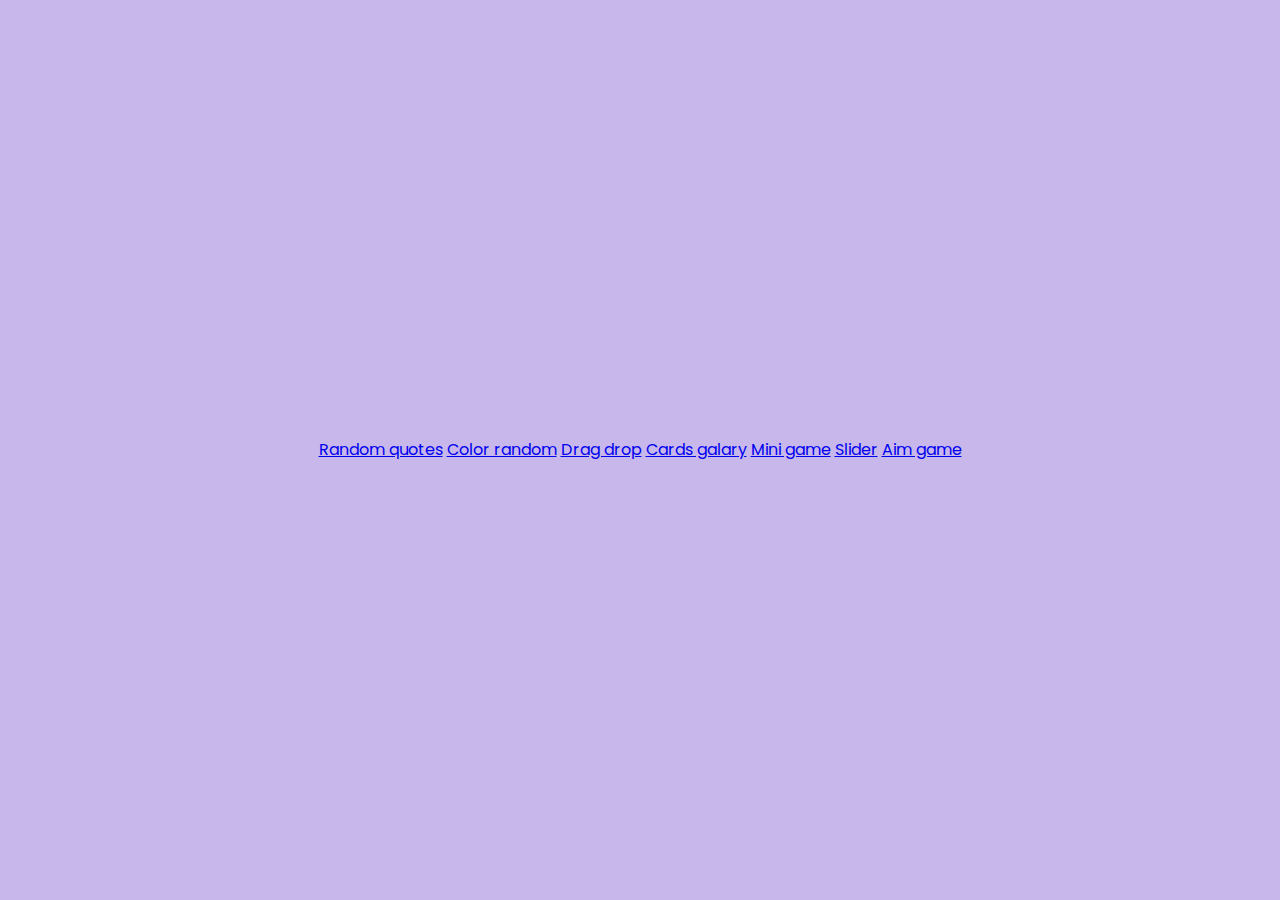
<file: index.html>
<!DOCTYPE html>
<html lang="en">

<head>
  <meta charset="UTF-8">
  <meta http-equiv="X-UA-Compatible" content="IE=edge">
  <meta name="viewport" content="width=device-width, initial-scale=1.0">
  <title>Mini - Projects</title>
  <link rel="shortcut icon" href="./img/favicon.svg" type="image/x-icon">
  <link rel="stylesheet" href="./css/main.css" />
</head>

<body class="flex flex-center">
  <div class="container flex flex-center">

    <div class="card">
      <a href="./random-quotes/index.html" target="_blank"><span>Random quotes</span></a>
      <a href="./color-random/index.html" target="_blank"><span>Color random</span></a>
      <a href="./Drag-Drop/index.html" target="_blank"><span>Drag drop</span></a>
      <a href="./cards-galary/index.html" target="_blank"><span>Cards galary</span></a>
      <a href="./mini-game/index.html" target="_blank"><span>Mini game</span></a>
      <a href="./slider/index.html" target="_blank"><span>Slider</span></a>
      <a href="./aim-game/index.html" target="_blank"><span>Aim game</span></a>
    </div>
  </div>
</body>

</html>
</file>
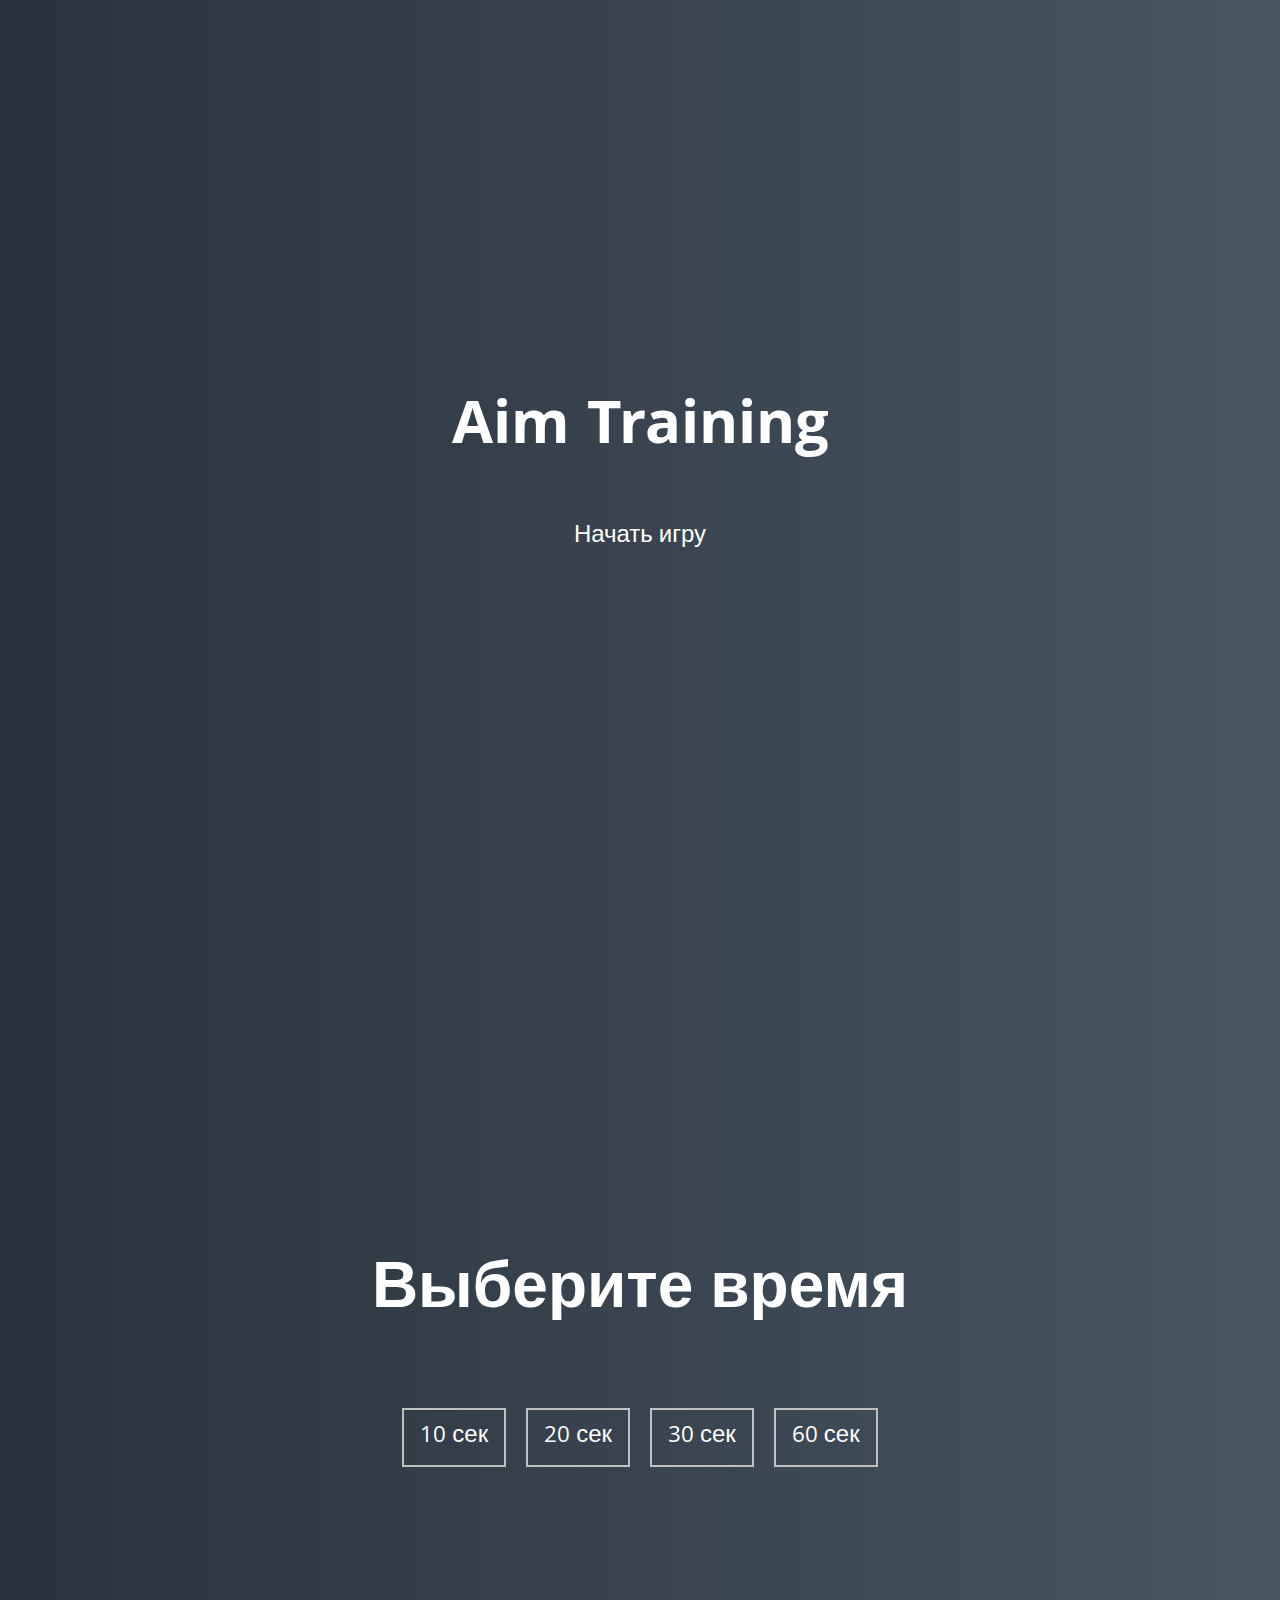
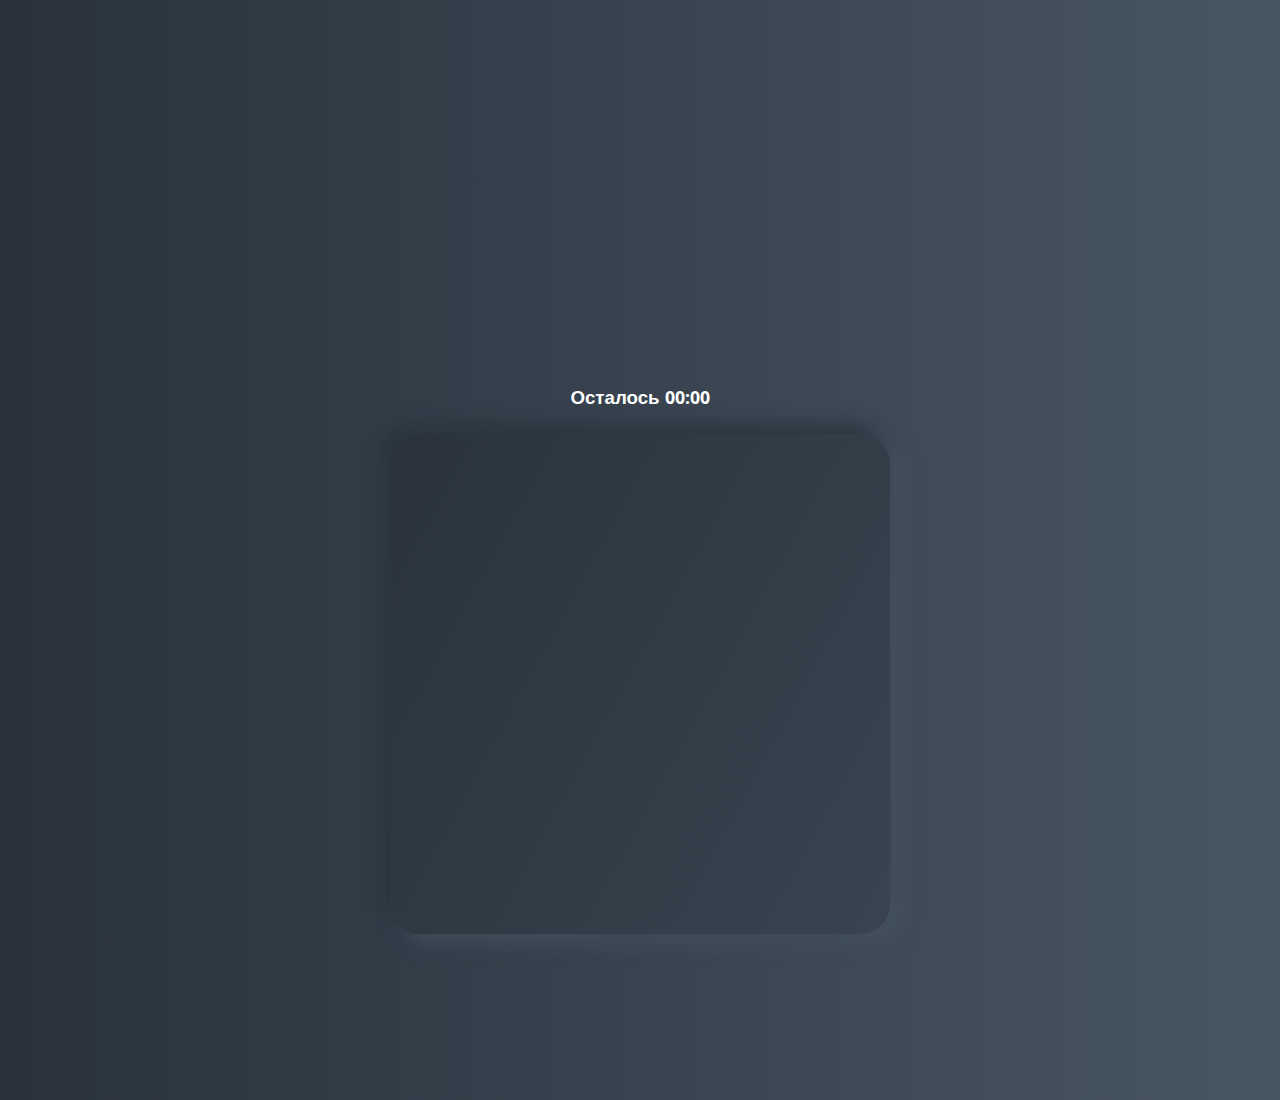
<file: aim-game/index.html>
<!DOCTYPE html>
<html lang="en">

<head>
  <meta charset="UTF-8">
  <meta http-equiv="X-UA-Compatible" content="IE=edge">
  <meta name="viewport" content="width=device-width, initial-scale=1.0">
  <link rel="stylesheet" href="./css/main.css">
  <title>Aim-game</title>
</head>

<body>
  <div class="screen">
    <h1>Aim Training</h1>
    <a href="#" class="start" id="start">Начать игру</a>
  </div>

  <div class="screen">
    <h1>Выберите время</h1>
    <ul class="time-list" id="time-list">
      <li>
        <button class="time-btn" data-time="10">
          10 сек
        </button>
      </li>
      <li>
        <button class="time-btn" data-time="20">
          20 сек
        </button>
      </li>
      <li>
        <button class="time-btn" data-time="30">
          30 сек
        </button>
      </li>
      <li>
        <button class="time-btn" data-time="60">
          60 сек
        </button>
      </li>
    </ul>
  </div>

  <div class="screen">
    <h3>Осталось <span id="time">00:00</span></h3>
    <div class="board" id="board"></div>
  </div>
  <script src="./app.js"></script>
</body>

</html>
</file>
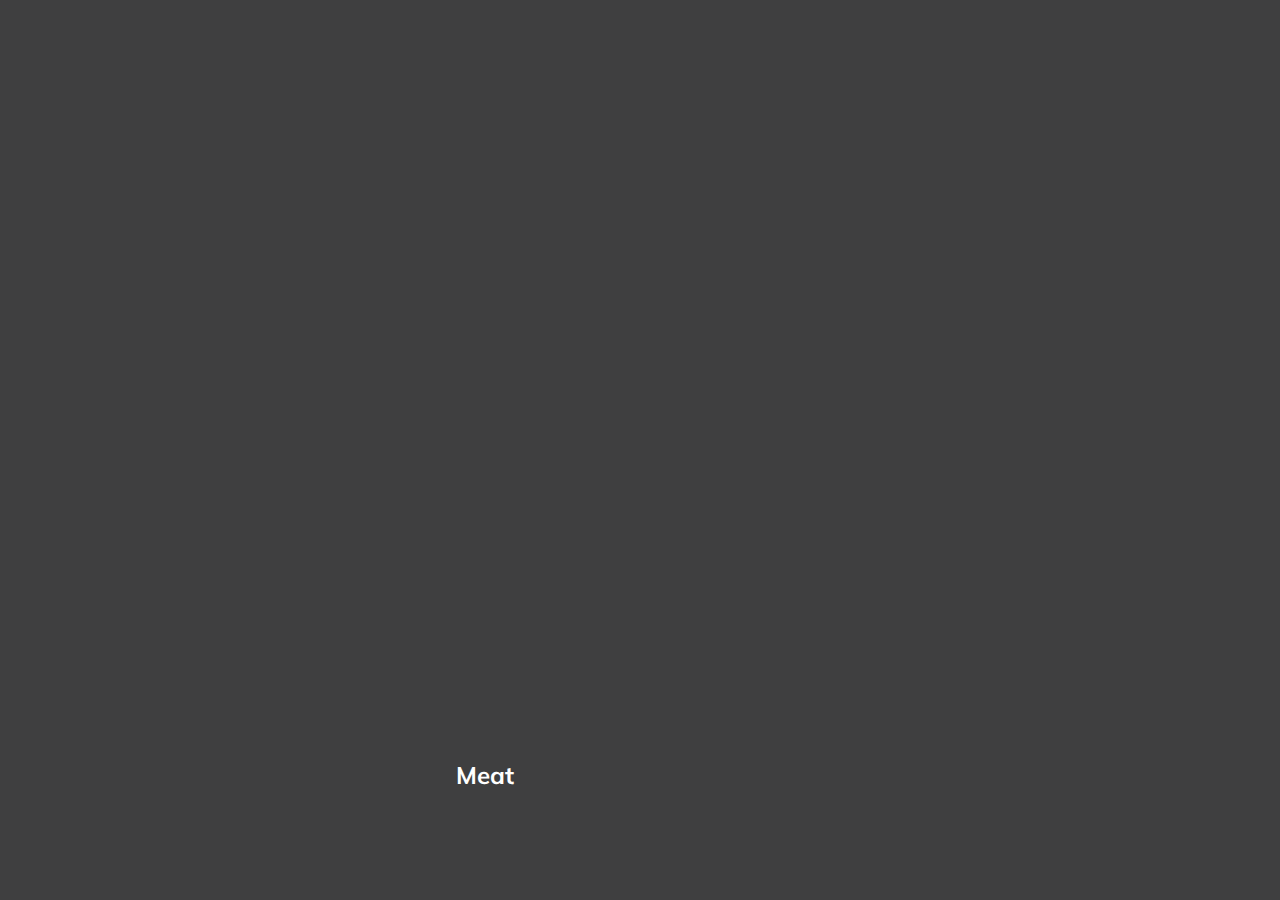
<file: cards-galary/index.html>
<!DOCTYPE html>
<html lang="en">

<head>
  <meta charset="UTF-8">
  <meta http-equiv="X-UA-Compatible" content="IE=edge">
  <meta name="viewport" content="width=device-width, initial-scale=1.0">
  <link rel="stylesheet" href="./css/main.css">
  <title>Cards-galary</title>
</head>

<body>
  <div class="container">
    <div class="slide"
      style="background-image: url('https://images.unsplash.com/photo-1430163393927-3dab9af7ea38?ixlib=rb-4.0.3&ixid=MnwxMjA3fDB8MHxwaG90by1wYWdlfHx8fGVufDB8fHx8&auto=format&fit=crop&w=870&q=80');">
      <h3>Pea</h3>
    </div>

    <div class="slide"
      style="background-image: url('https://images.unsplash.com/photo-1464454709131-ffd692591ee5?ixlib=rb-4.0.3&ixid=MnwxMjA3fDB8MHxzZWFyY2h8N3x8Y2F0ZWdvcmllcyUyMG9mJTIwZm9vZHxlbnwwfHwwfHw%3D&auto=format&fit=crop&w=500&q=60');">
      <h3>Berries</h3>
    </div>

    <div class="slide"
      style="background-image: url('https://images.unsplash.com/photo-1511688878353-3a2f5be94cd7?ixlib=rb-4.0.3&ixid=MnwxMjA3fDB8MHxzZWFyY2h8MTR8fGNhdGVnb3JpZXMlMjBvZiUyMGZvb2R8ZW58MHx8MHx8&auto=format&fit=crop&w=500&q=60');">
      <h3>Сitrus</h3>
    </div>

    <div class="slide"
      style="background-image: url('https://images.unsplash.com/photo-1448043552756-e747b7a2b2b8?ixlib=rb-4.0.3&ixid=MnwxMjA3fDB8MHxwaG90by1wYWdlfHx8fGVufDB8fHx8&auto=format&fit=crop&w=1052&q=80');">
      <h3>Seafood</h3>
    </div>

    <div class="slide"
      style="background-image: url('https://images.unsplash.com/photo-1607623814075-e51df1bdc82f?ixlib=rb-4.0.3&ixid=MnwxMjA3fDB8MHxwaG90by1wYWdlfHx8fGVufDB8fHx8&auto=format&fit=crop&w=1170&q=80');">
      <h3>Meat</h3>
    </div>

  </div>
  <script src="./app.js"></script>
</body>

</html>
</file>
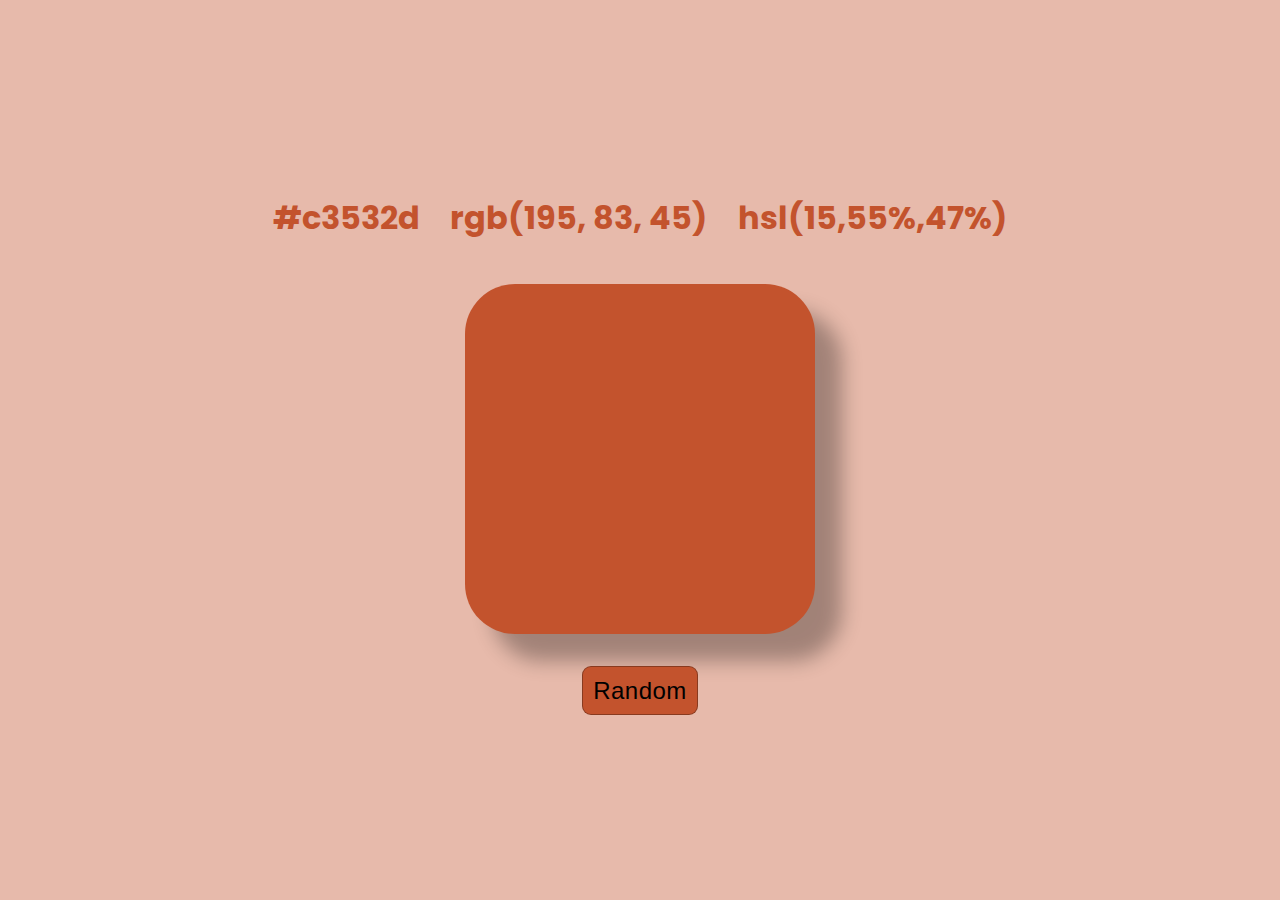
<file: color-random/index.html>
<!DOCTYPE html>
<html lang="en">
  <head>
    <meta charset="UTF-8" />
    <meta http-equiv="X-UA-Compatible" content="IE=edge" />
    <meta name="viewport" content="width=device-width, initial-scale=1.0" />
    <title>Color random</title>
    <link rel="stylesheet" href="./css/main.css" />
  </head>
  <body class="flex flex-center">
    <div class="main flex flex-center">
      <div class="main--text_color flex">
        <h3 class="main--hex">#hex</h3>
        <h3 class="main--rgb">rgb()</h3>
        <h3 class="main--hsl">hsl()</h3>
      </div>
      <div class="main--card" style="background: #fff"></div>
      <button type="button" class="main--button" style="background: #fff">Random</button>
    </div>
    <script src="./js/main.js"></script>
  </body>
</html>
</file>
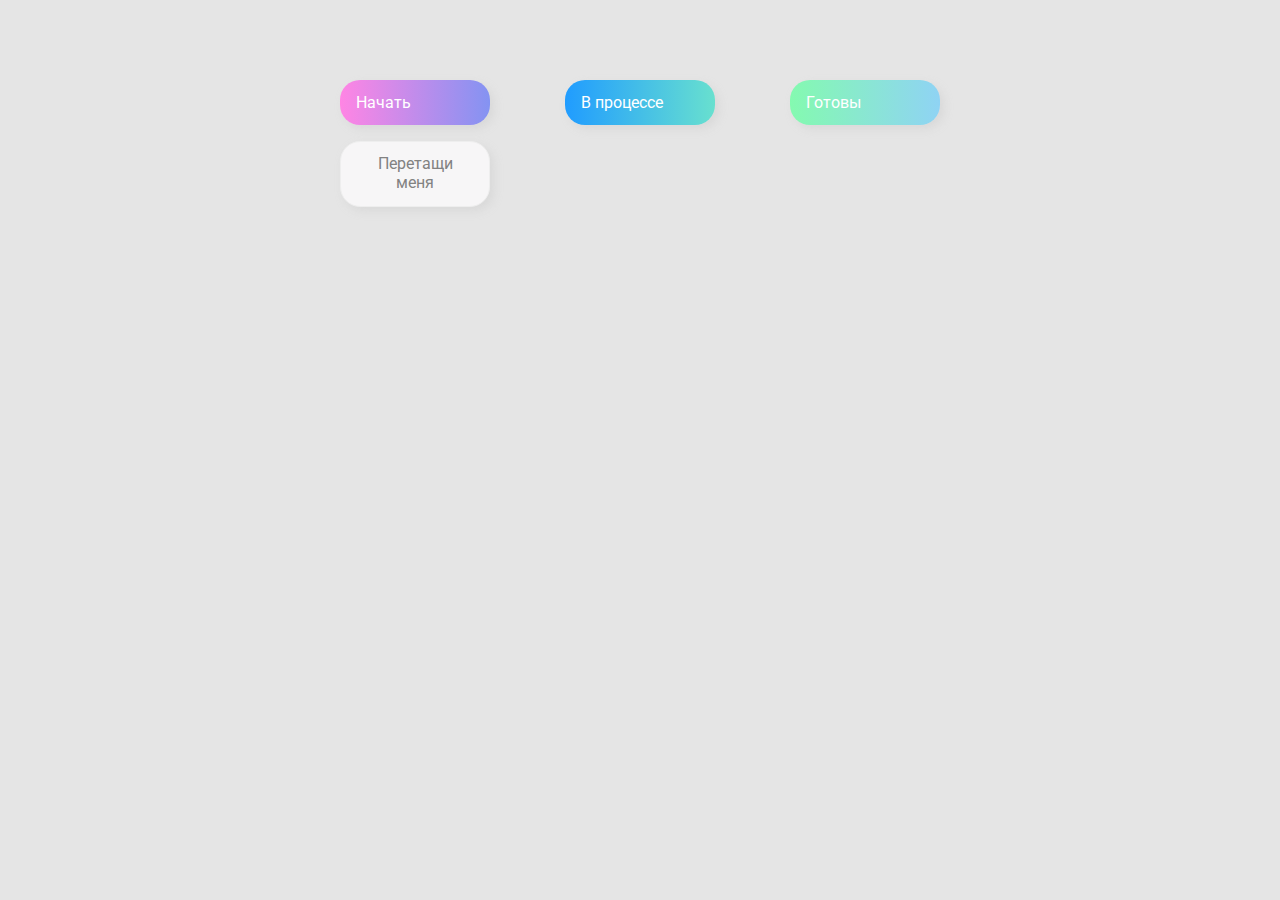
<file: Drag-Drop/index.html>
<!DOCTYPE html>
<html lang="en">

<head>
  <meta charset="UTF-8">
  <meta http-equiv="X-UA-Compatible" content="IE=edge">
  <meta name="viewport" content="width=device-width, initial-scale=1.0">
  <link rel="stylesheet" href="./css/main.css">
  <title>Drag-Drop</title>
</head>

<body>
  <div>
    <div class="row">
      <div class="col-header start">Начать</div>
      <div class="col-header progress">В процессе</div>
      <div class="col-header done">Готовы</div>
    </div>

    <div class="row">
      <div class="placeholder">
        <div class="item" draggable="true">Перетащи меня</div>
      </div>
      <div class="placeholder"></div>
      <div class="placeholder"></div>
    </div>
  </div>
  <script src="./app.js"></script>
</body>

</html>
</file>
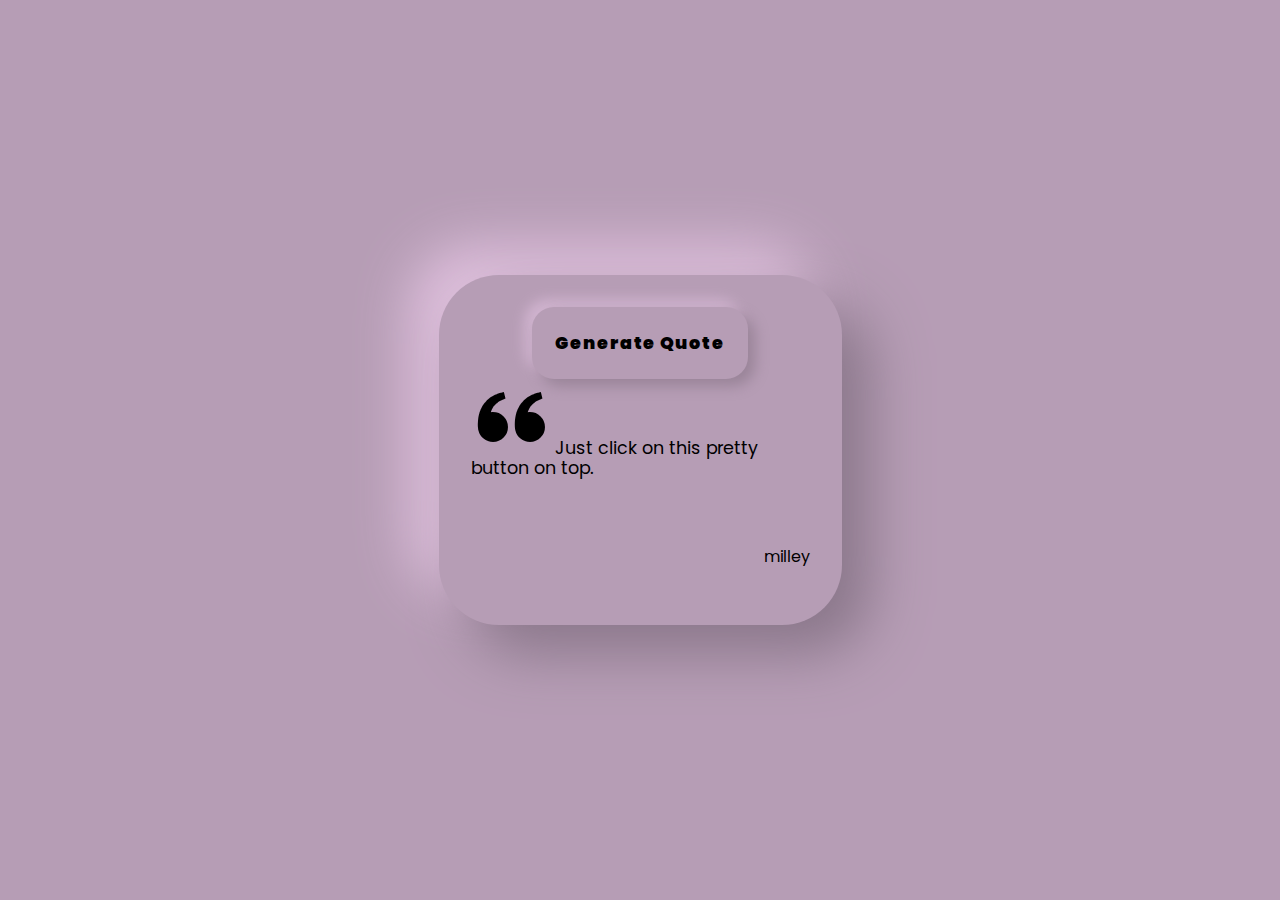
<file: random-quotes/index.html>
<!DOCTYPE html>
<html lang="en">
  <head>
    <meta charset="UTF-8" />
    <meta http-equiv="X-UA-Compatible" content="IE=edge" />
    <meta name="viewport" content="width=device-width, initial-scale=1.0" />
    <title>Random Quotes</title>
    <link href="https://unpkg.com/boxicons@2.1.4/css/boxicons.min.css" rel="stylesheet" />
    <link rel="stylesheet" href="./css/main.css" />
  </head>
  <body class="flex flex-center">
    <div class="main flex flex-center">
      <div class="main--card">
        <button type="button" class="main--button">generate quote</button>
        <div class="main--quote">
          <i class="bx bxs-quote-alt-left"></i>
          <span class="main--quote-text">Just click on this pretty button on top.</span>
        </div>
        <p class="main--author">milley</p>
      </div>
    </div>
    <script src="./js/quotes.js"></script>
    <script src="./js/main.js"></script>
  </body>
</html>
</file>
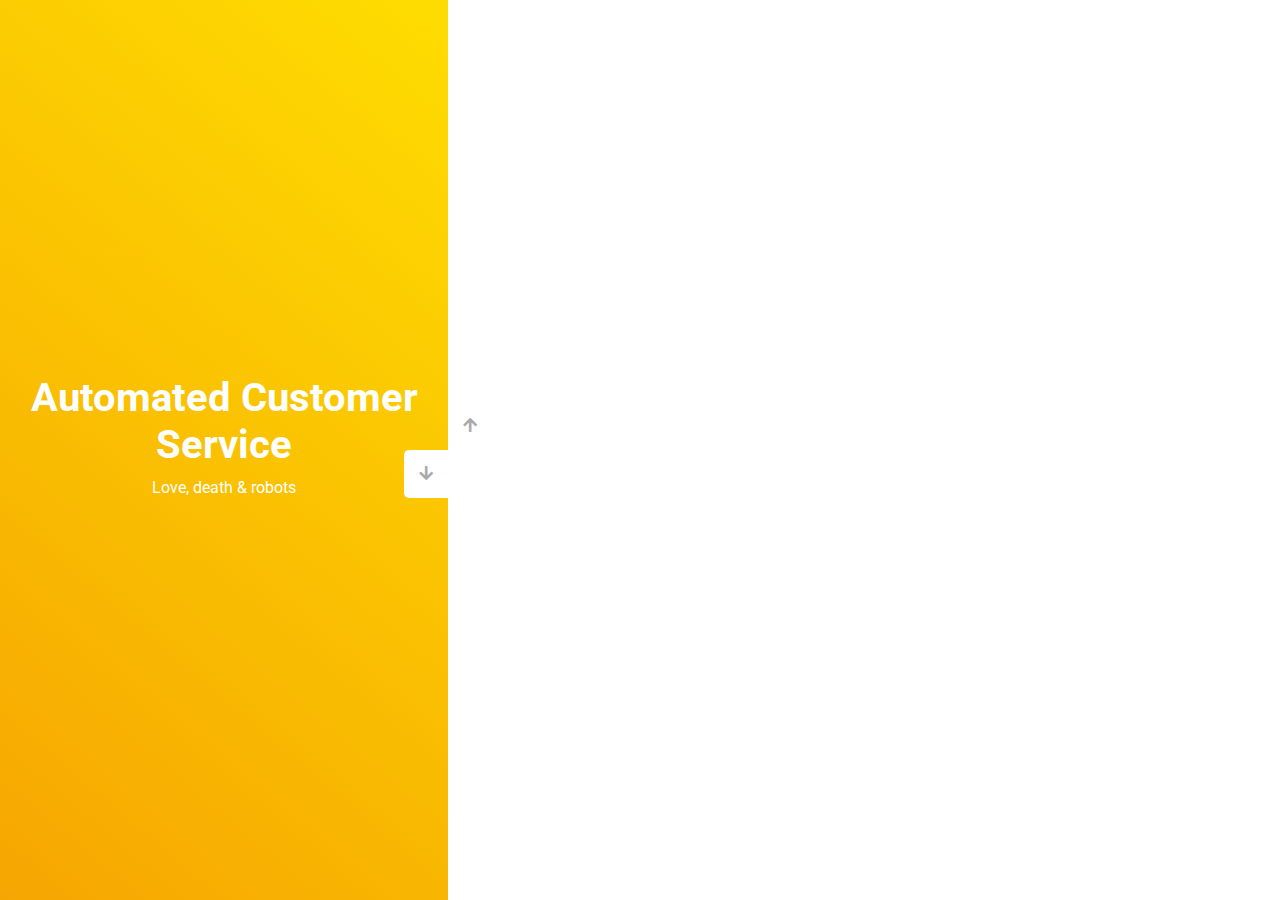
<file: slider/index.html>
<!DOCTYPE html>
<html lang="en">

<head>
  <meta charset="UTF-8">
  <meta http-equiv="X-UA-Compatible" content="IE=edge">
  <meta name="viewport" content="width=device-width, initial-scale=1.0">
  <link rel="stylesheet" href="https://cdnjs.cloudflare.com/ajax/libs/font-awesome/5.15.1/css/all.min.css" />
  <link rel="stylesheet" href="./css/main.css">
  <title>Slider</title>
</head>

<body>
  <div class="container">
    <div class="sidebar">
      <div style="
          background: linear-gradient(229.99deg, #035687 -26%, #017e8b 145%);
        ">
        <h1>Snow in the desert</h1>
        <p>Love, death & robots</p>
      </div>
      <div style="
          background: linear-gradient(215.32deg, #086600 -1%, #4a9e06 124%);
        ">
        <h1>Life Hutch</h1>
        <p>Love, death & robots</p>
      </div>
      <div style="
          background: linear-gradient(221.87deg, #fdd0d8 1%, #fe5579 128%);
        ">
        <h1>Zima Blue</h1>
        <p>Love, death & robots</p>
      </div>
      <div style="
          background: linear-gradient(220.16deg, #ffe101 -8%, #f39102 138%);
        ">
        <h1>Automated Customer Service</h1>
        <p>Love, death & robots</p>
      </div>
    </div>
    <div class="main-slide">
      <div style="
          background-image: url('https://images.unsplash.com/photo-1654441689929-51fd1aa6fa66?ixlib=rb-4.0.3&ixid=MnwxMjA3fDB8MHxwaG90by1wYWdlfHx8fGVufDB8fHx8&auto=format&fit=crop&w=687&q=80');
        "></div>
      <div style="
          background-image: url('https://images.unsplash.com/photo-1564564699685-b1c926c82d16?ixlib=rb-4.0.3&ixid=MnwxMjA3fDB8MHxwaG90by1wYWdlfHx8fGVufDB8fHx8&auto=format&fit=crop&w=687&q=80');
        "></div>
      <div style="
          background-image: url('https://images.unsplash.com/photo-1517717301671-28b34a27237d?ixlib=rb-4.0.3&ixid=MnwxMjA3fDB8MHxwaG90by1wYWdlfHx8fGVufDB8fHx8&auto=format&fit=crop&w=687&q=80');
        "></div>
      <div style="
          background-image: url('https://images.unsplash.com/photo-1626000542217-276a2e1b4036?ixlib=rb-4.0.3&ixid=MnwxMjA3fDB8MHxwaG90by1wYWdlfHx8fGVufDB8fHx8&auto=format&fit=crop&w=766&q=80');
        "></div>
    </div>
    <div class="controls">
      <button class="down-button">
        <i class="fas fa-arrow-down"></i>
      </button>
      <button class="up-button">
        <i class="fas fa-arrow-up"></i>
      </button>
    </div>
  </div>
  <script src="./app.js"></script>
</body>

</html>
</file>
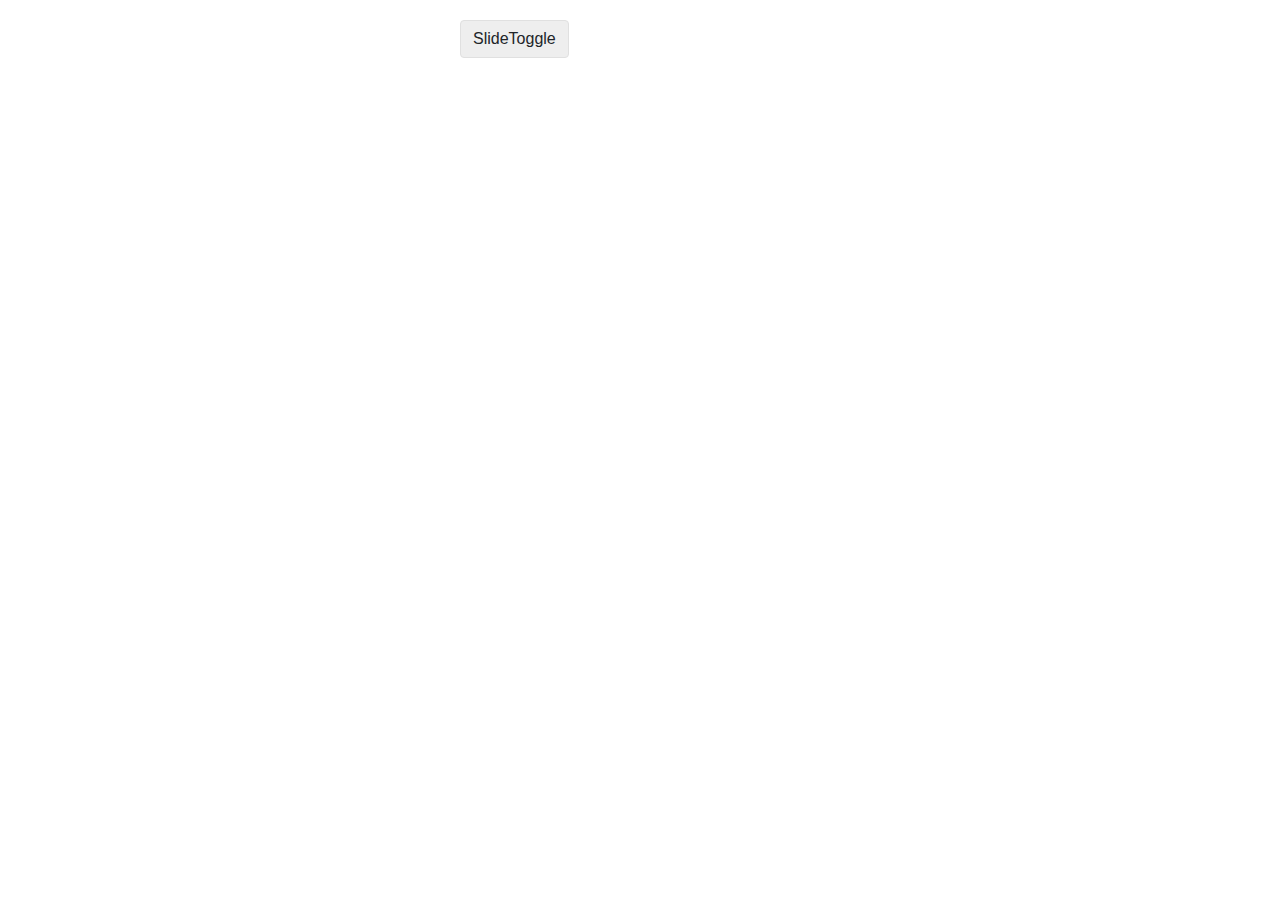
<file: itchief/collapse/index.html>
<!doctype html>
<html lang="ru">

<head>
  <meta charset="utf-8">
  <meta name="viewport" content="width=device-width, initial-scale=1">
  <title>Collapse</title>
  <link rel="stylesheet" href="css/collapse.css">
  <style>
    *,
    *::before,
    *::after {
      box-sizing: border-box;
    }

    body {
      margin: 0;
      font-family: -apple-system, BlinkMacSystemFont, "Segoe UI", Roboto, "Helvetica Neue", Arial, "Noto Sans", sans-serif, "Apple Color Emoji", "Segoe UI Emoji", "Segoe UI Symbol", "Noto Color Emoji";
      font-size: 1rem;
      font-weight: 400;
      line-height: 1.5;
      color: #212529;
      text-align: left;
      background-color: #fff;
    }

    .container {
      max-width: 400px;
      margin-left: auto;
      margin-right: auto;
      padding: 20px;
    }

    button {
      display: inline-block;
      font-weight: 400;
      font-size: inherit;
      line-height: 1.5;
      color: #212529;
      text-align: center;
      text-decoration: none;
      vertical-align: middle;
      cursor: pointer;
      -webkit-user-select: none;
      -moz-user-select: none;
      user-select: none;
      background-color: #eee;
      border: 1px solid #e0e0e0;
      padding: 0.375rem 0.75rem;
      font-size: 1rem;
      border-radius: 0.25rem;
      transition: color .15s ease-in-out, background-color .15s ease-in-out, border-color .15s ease-in-out, box-shadow .15s ease-in-out;
    }

    button:hover {
      background-color: #e0e0e0;
      border-color: #bdbdbd;
    }

    button {
      margin-bottom: 1rem;
    }

    .collapse__body {
      word-wrap: break-word;
      background-color: #fff;
      background-clip: border-box;
      border: 5px solid rgba(139, 195, 74, .5);
      border-radius: 0.25rem;
      padding: 1rem;
    }
  </style>

</head>

<body>

  <div class="container">
    <button id="toggle" type="button">SlideToggle</button>

    <div class="collapse">
      <div class="collapse__body">
        <p>Lorem ipsum dolor sit amet consectetur, adipisicing elit. Aspernatur obcaecati animi corrupti, numquam
          explicabo maxime recusandae cupiditate amet velit sequi soluta nostrum vel consequuntur consectetur
          repellendus quia doloremque itaque eum!</p>
      </div>
    </div>
  </div>



  <script src="js/collapse.js"></script>
  <script>

    const collapse = new ItcCollapse(document.querySelector('.collapse'), 2000);

    document.querySelector('#toggle').onclick = () => {
      collapse.toggle();
    }
  </script>

</body>

</html>
</file>
<file: css/main.css>
@import url("https://fonts.googleapis.com/css2?family=Poppins&display=swap");
html {
  line-height: 1.15;
  -ms-text-size-adjust: 100%;
  -webkit-text-size-adjust: 100%;
}

body {
  margin: 0;
}

article,
aside,
footer,
header,
nav,
section {
  display: block;
}

h1 {
  font-size: 2em;
  margin: 0.67em 0;
}

figcaption,
figure,
main {
  display: block;
}

figure {
  margin: 1em 40px;
}

hr {
  box-sizing: content-box;
  height: 0;
  overflow: visible;
}

pre {
  font-family: monospace, monospace;
  font-size: 1em;
}

a {
  background-color: transparent;
  -webkit-text-decoration-skip: objects;
}

abbr[title] {
  border-bottom: none;
  text-decoration: underline;
  -webkit-text-decoration: underline dotted;
          text-decoration: underline dotted;
}

b,
strong {
  font-weight: inherit;
}

b,
strong {
  font-weight: bolder;
}

code,
kbd,
samp {
  font-family: monospace, monospace;
  font-size: 1em;
}

dfn {
  font-style: italic;
}

mark {
  background-color: #ff0;
  color: #000;
}

small {
  font-size: 80%;
}

sub,
sup {
  font-size: 75%;
  line-height: 0;
  position: relative;
  vertical-align: baseline;
}

sub {
  bottom: -0.25em;
}

sup {
  top: -0.5em;
}

audio,
video {
  display: inline-block;
}

audio:not([controls]) {
  display: none;
  height: 0;
}

img {
  border-style: none;
}

svg:not(:root) {
  overflow: hidden;
}

button,
input,
optgroup,
select,
textarea {
  font-family: sans-serif;
  font-size: 100%;
  line-height: 1.15;
  margin: 0;
}

button,
input {
  overflow: visible;
}

button,
select {
  text-transform: none;
}

button,
html [type=button],
[type=reset],
[type=submit] {
  -webkit-appearance: button;
}

button::-moz-focus-inner,
[type=button]::-moz-focus-inner,
[type=reset]::-moz-focus-inner,
[type=submit]::-moz-focus-inner {
  border-style: none;
  padding: 0;
}

button:-moz-focusring,
[type=button]:-moz-focusring,
[type=reset]:-moz-focusring,
[type=submit]:-moz-focusring {
  outline: 1px dotted ButtonText;
}

fieldset {
  padding: 0.35em 0.75em 0.625em;
}

legend {
  box-sizing: border-box;
  color: inherit;
  display: table;
  max-width: 100%;
  padding: 0;
  white-space: normal;
}

progress {
  display: inline-block;
  vertical-align: baseline;
}

textarea {
  overflow: auto;
}

[type=checkbox],
[type=radio] {
  box-sizing: border-box;
  padding: 0;
}

[type=number]::-webkit-inner-spin-button,
[type=number]::-webkit-outer-spin-button {
  height: auto;
}

[type=search] {
  -webkit-appearance: textfield;
  outline-offset: -2px;
}

[type=search]::-webkit-search-cancel-button,
[type=search]::-webkit-search-decoration {
  -webkit-appearance: none;
}

::-webkit-file-upload-button {
  -webkit-appearance: button;
  font: inherit;
}

details,
menu {
  display: block;
}

summary {
  display: list-item;
}

canvas {
  display: inline-block;
}

template {
  display: none;
}

[hidden] {
  display: none;
}

*, *::after, *::before {
  margin: 0;
  padding: 0;
  box-sizing: border-box;
}

.flex {
  display: flex;
}

.flex-center {
  align-items: center;
  justify-content: center;
}

html {
  overflow-x: hidden;
  overflow-y: hidden;
}

body {
  font-family: "Poppins", roboto, sans-serif;
  height: 100vh;
  width: 100%;
  transition: all 0.15s linear;
  background: #111827;
  background: rgba(116, 75, 202, 0.4);
}

.container {
  width: min(100% - 75px, 1140px);
  margin-inline: auto;
  gap: 2rem;
}

h5 {
  margin: 1rem 0 1rem;
  font-size: 1.4em;
  font-weight: 700;
}

p {
  font-size: 12px;
}

.property-card {
  height: 18em;
  width: 14em;
  display: flex;
  flex-direction: column;
  position: relative;
  transition: all 0.4s cubic-bezier(0.645, 0.045, 0.355, 1);
  border-radius: 16px;
  overflow: hidden;
}
.property-card:hover .property-description {
  height: 0em;
  padding: 0px 1em;
}
.property-card:hover .property-image {
  height: 18em;
}

.property-image {
  height: 6em;
  width: 14em;
  padding: 1em 2em;
  position: Absolute;
  top: 0px;
  transition: all 0.4s cubic-bezier(0.645, 0.045, 0.355, 1);
  background-image: url("../132.JPG");
  background-position: center;
  background-size: cover;
  background-repeat: no-repeat;
}

.property-description {
  background-color: #FAFAFC;
  height: 12em;
  width: 14em;
  position: absolute;
  bottom: 0em;
  transition: all 0.4s cubic-bezier(0.645, 0.045, 0.355, 1);
  padding: 0.5em 1em;
  text-align: center;
}

.property-random_quotes {
  background-image: url("../img/random_quotes.jpg");
}

.property-color_random {
  background-image: url("https://i.ibb.co/GPKkjKM/image.jpg");
}/*# sourceMappingURL=main.css.map */
</file>
<file: aim-game/css/main.css>
@import url("https://fonts.googleapis.com/css?family=Khula&display=swap");
* {
  box-sizing: border-box;
}

body {
  color: #fff;
  font-family: "Khula", sans-serif;
  height: 100vh;
  overflow: hidden;
  margin: 0;
  text-align: center;
}

a {
  color: #fff;
  text-decoration: none;
}

a:hover {
  color: #16d9e3;
}

.start {
  font-size: 1.5rem;
}

h1 {
  line-height: 1.4;
  font-size: 4rem;
}

.screen {
  display: flex;
  flex-direction: column;
  align-items: center;
  justify-content: center;
  height: 100vh;
  width: 100vw;
  transition: margin 0.5s ease-out;
  background: linear-gradient(90deg, #29323c 0%, #485563 100%);
}
.screen.up {
  margin-top: -100vh;
}

.time-list {
  display: flex;
  flex-wrap: wrap;
  justify-content: center;
  list-style: none;
  padding: 0;
}
.time-list li {
  margin: 10px;
}

.time-btn {
  background-color: transparent;
  border: 2px solid #c0c0c0;
  color: #fff;
  cursor: pointer;
  font-family: inherit;
  padding: 0.5rem 1rem;
  font-size: 1.5rem;
}
.time-btn:hover {
  border: 2px solid #16d9e3;
  color: #16d9e3;
}

.hide {
  opacity: 0;
}

.primary {
  color: #16d9e3;
}

.board {
  display: flex;
  justify-content: center;
  align-items: center;
  position: relative;
  width: 500px;
  height: 500px;
  background: linear-gradient(118.38deg, #29323c -4.6%, #485563 200.44%);
  box-shadow: -8px -8px 20px #2a333d, 10px 7px 20px #475462;
  border-radius: 30px;
  overflow: hidden;
}

.circle {
  background: linear-gradient(90deg, #16d9e3 0%, #30c7ec 47%, #46aef7 100%);
  position: absolute;
  border-radius: 50%;
  cursor: pointer;
}/*# sourceMappingURL=main.css.map */
</file>
<file: cards-galary/css/main.css>
@import url("https://fonts.googleapis.com/css?family=Muli&display=swap");
* {
  box-sizing: border-box;
}

body {
  font-family: "Muli", sans-serif;
  overflow: hidden;
  margin: 0;
  background: #3f3f40;
  height: 100vh;
  display: flex;
  justify-content: center;
  align-items: center;
}

.container {
  width: 100%;
  display: flex;
  padding: 0 20px;
}

.slide {
  height: 80vh;
  border-radius: 20px;
  margin: 10px;
  cursor: pointer;
  color: white;
  flex: 1;
  background-size: cover;
  background-position: center;
  background-repeat: no-repeat;
  position: relative;
  transition: all 500ms ease-in-out;
}
.slide.active {
  flex: 10;
}
.slide.active h3 {
  opacity: 1;
  transition: opacity 0.3s ease-in 0.4s;
}
.slide h3 {
  position: absolute;
  font-size: 24px;
  bottom: 20px;
  left: 20px;
  margin: 0;
  opacity: 0;
}/*# sourceMappingURL=main.css.map */
</file>
<file: color-random/css/main.css>
@import url("https://fonts.googleapis.com/css2?family=Poppins&display=swap");
html {
  line-height: 1.15;
  -ms-text-size-adjust: 100%;
  -webkit-text-size-adjust: 100%;
}

body {
  margin: 0;
}

article,
aside,
footer,
header,
nav,
section {
  display: block;
}

h1 {
  font-size: 2em;
  margin: 0.67em 0;
}

figcaption,
figure,
main {
  display: block;
}

figure {
  margin: 1em 40px;
}

hr {
  box-sizing: content-box;
  height: 0;
  overflow: visible;
}

pre {
  font-family: monospace, monospace;
  font-size: 1em;
}

a {
  background-color: transparent;
  -webkit-text-decoration-skip: objects;
}

abbr[title] {
  border-bottom: none;
  text-decoration: underline;
  -webkit-text-decoration: underline dotted;
          text-decoration: underline dotted;
}

b,
strong {
  font-weight: inherit;
}

b,
strong {
  font-weight: bolder;
}

code,
kbd,
samp {
  font-family: monospace, monospace;
  font-size: 1em;
}

dfn {
  font-style: italic;
}

mark {
  background-color: #ff0;
  color: #000;
}

small {
  font-size: 80%;
}

sub,
sup {
  font-size: 75%;
  line-height: 0;
  position: relative;
  vertical-align: baseline;
}

sub {
  bottom: -0.25em;
}

sup {
  top: -0.5em;
}

audio,
video {
  display: inline-block;
}

audio:not([controls]) {
  display: none;
  height: 0;
}

img {
  border-style: none;
}

svg:not(:root) {
  overflow: hidden;
}

button,
input,
optgroup,
select,
textarea {
  font-family: sans-serif;
  font-size: 100%;
  line-height: 1.15;
  margin: 0;
}

button,
input {
  overflow: visible;
}

button,
select {
  text-transform: none;
}

button,
html [type=button],
[type=reset],
[type=submit] {
  -webkit-appearance: button;
}

button::-moz-focus-inner,
[type=button]::-moz-focus-inner,
[type=reset]::-moz-focus-inner,
[type=submit]::-moz-focus-inner {
  border-style: none;
  padding: 0;
}

button:-moz-focusring,
[type=button]:-moz-focusring,
[type=reset]:-moz-focusring,
[type=submit]:-moz-focusring {
  outline: 1px dotted ButtonText;
}

fieldset {
  padding: 0.35em 0.75em 0.625em;
}

legend {
  box-sizing: border-box;
  color: inherit;
  display: table;
  max-width: 100%;
  padding: 0;
  white-space: normal;
}

progress {
  display: inline-block;
  vertical-align: baseline;
}

textarea {
  overflow: auto;
}

[type=checkbox],
[type=radio] {
  box-sizing: border-box;
  padding: 0;
}

[type=number]::-webkit-inner-spin-button,
[type=number]::-webkit-outer-spin-button {
  height: auto;
}

[type=search] {
  -webkit-appearance: textfield;
  outline-offset: -2px;
}

[type=search]::-webkit-search-cancel-button,
[type=search]::-webkit-search-decoration {
  -webkit-appearance: none;
}

::-webkit-file-upload-button {
  -webkit-appearance: button;
  font: inherit;
}

details,
menu {
  display: block;
}

summary {
  display: list-item;
}

canvas {
  display: inline-block;
}

template {
  display: none;
}

[hidden] {
  display: none;
}

*, *::after, *::before {
  margin: 0;
  padding: 0;
  box-sizing: border-box;
}

.flex {
  display: flex;
}

.flex-center {
  align-items: center;
  justify-content: center;
}

html {
  overflow-x: hidden;
  overflow-y: hidden;
}

body {
  font-family: "Poppins", roboto, sans-serif;
  height: 100vh;
  width: 100%;
  transition: all 0.15s linear;
}

.main {
  flex-direction: column;
  gap: 2rem;
}

.main--card {
  width: 350px;
  height: 350px;
  border-radius: 50px;
  box-shadow: 27px 27px 20px rgba(0, 0, 0, 0.3);
  transition: all 0.15s linear;
}

.main--button {
  background: transparent;
  border: 1px solid rgba(0, 0, 0, 0.3);
  padding: 10px;
  font-size: 1.5rem;
  letter-spacing: 0.02em;
  border-radius: 9px;
  cursor: pointer;
  transition: all 0.15s linear;
}
.main--button:hover {
  color: white;
}

.main--hex,
.main--hsl,
.main--rgb {
  font-size: 2rem;
  cursor: pointer;
  padding: 15px;
  border-radius: 15px;
  transition: all 0.15s linear;
}
.main--hex:hover,
.main--hsl:hover,
.main--rgb:hover {
  background: rgba(0, 0, 0, 0.1);
}/*# sourceMappingURL=main.css.map */
</file>
<file: Drag-Drop/css/main.css>
@import url("https://fonts.googleapis.com/css?family=Roboto&display=swap");
* {
  box-sizing: border-box;
}

body {
  font-family: "Roboto", sans-serif;
  background-color: #e5e5e5;
  display: flex;
  padding-top: 5rem;
  justify-content: center;
  overflow: hidden;
  margin: 0;
}

.row {
  display: flex;
  width: 600px;
  justify-content: space-between;
  margin-bottom: 1rem;
}

.col-header {
  width: 150px;
  box-shadow: 4px 4px 9px rgba(198, 198, 198, 0.36);
  border-radius: 20px;
  padding: 0.8rem 1rem;
  color: #fff;
}

.item {
  width: 150px;
  height: 66px;
  border: 1px solid #eee;
  box-shadow: 4px 4px 9px rgba(198, 198, 198, 0.36);
  border-radius: 20px;
  background: #f7f6f7;
  padding: 0.8rem 1rem;
  color: #828282;
  text-align: center;
  cursor: grab;
}
.item:active {
  cursor: grabbing;
}

.placeholder {
  width: 150px;
  height: 66px;
}

.start {
  background: linear-gradient(90deg, #ff85e4 0%, #229efd 179.25%);
}

.progress {
  background: linear-gradient(90deg, #209cff 0%, #68e0cf 100%);
}

.done {
  background: linear-gradient(90deg, #84fab0 0%, #8fd3f4 100%);
}

.hold {
  border: 2px dashed #8ed7ed;
}

.hide {
  display: none;
}

.hovered {
  border: 2px solid #8ed7ed;
  border-radius: 20px;
}

@keyframes animation-background {
  0% {
    background-position: 0 50%;
  }
  50% {
    background-position: 100% 50%;
  }
  100% {
    background-position: 0 50%;
  }
}/*# sourceMappingURL=main.css.map */
</file>
<file: random-quotes/css/main.css>
@import url("https://fonts.googleapis.com/css2?family=Poppins&display=swap");
html {
  line-height: 1.15;
  -ms-text-size-adjust: 100%;
  -webkit-text-size-adjust: 100%;
}

body {
  margin: 0;
}

article,
aside,
footer,
header,
nav,
section {
  display: block;
}

h1 {
  font-size: 2em;
  margin: 0.67em 0;
}

figcaption,
figure,
main {
  display: block;
}

figure {
  margin: 1em 40px;
}

hr {
  box-sizing: content-box;
  height: 0;
  overflow: visible;
}

pre {
  font-family: monospace, monospace;
  font-size: 1em;
}

a {
  background-color: transparent;
  -webkit-text-decoration-skip: objects;
}

abbr[title] {
  border-bottom: none;
  text-decoration: underline;
  -webkit-text-decoration: underline dotted;
          text-decoration: underline dotted;
}

b,
strong {
  font-weight: inherit;
}

b,
strong {
  font-weight: bolder;
}

code,
kbd,
samp {
  font-family: monospace, monospace;
  font-size: 1em;
}

dfn {
  font-style: italic;
}

mark {
  background-color: #ff0;
  color: #000;
}

small {
  font-size: 80%;
}

sub,
sup {
  font-size: 75%;
  line-height: 0;
  position: relative;
  vertical-align: baseline;
}

sub {
  bottom: -0.25em;
}

sup {
  top: -0.5em;
}

audio,
video {
  display: inline-block;
}

audio:not([controls]) {
  display: none;
  height: 0;
}

img {
  border-style: none;
}

svg:not(:root) {
  overflow: hidden;
}

button,
input,
optgroup,
select,
textarea {
  font-family: sans-serif;
  font-size: 100%;
  line-height: 1.15;
  margin: 0;
}

button,
input {
  overflow: visible;
}

button,
select {
  text-transform: none;
}

button,
html [type=button],
[type=reset],
[type=submit] {
  -webkit-appearance: button;
}

button::-moz-focus-inner,
[type=button]::-moz-focus-inner,
[type=reset]::-moz-focus-inner,
[type=submit]::-moz-focus-inner {
  border-style: none;
  padding: 0;
}

button:-moz-focusring,
[type=button]:-moz-focusring,
[type=reset]:-moz-focusring,
[type=submit]:-moz-focusring {
  outline: 1px dotted ButtonText;
}

fieldset {
  padding: 0.35em 0.75em 0.625em;
}

legend {
  box-sizing: border-box;
  color: inherit;
  display: table;
  max-width: 100%;
  padding: 0;
  white-space: normal;
}

progress {
  display: inline-block;
  vertical-align: baseline;
}

textarea {
  overflow: auto;
}

[type=checkbox],
[type=radio] {
  box-sizing: border-box;
  padding: 0;
}

[type=number]::-webkit-inner-spin-button,
[type=number]::-webkit-outer-spin-button {
  height: auto;
}

[type=search] {
  -webkit-appearance: textfield;
  outline-offset: -2px;
}

[type=search]::-webkit-search-cancel-button,
[type=search]::-webkit-search-decoration {
  -webkit-appearance: none;
}

::-webkit-file-upload-button {
  -webkit-appearance: button;
  font: inherit;
}

details,
menu {
  display: block;
}

summary {
  display: list-item;
}

canvas {
  display: inline-block;
}

template {
  display: none;
}

[hidden] {
  display: none;
}

*, *::after, *::before {
  margin: 0;
  padding: 0;
  box-sizing: border-box;
}

.flex {
  display: flex;
}

.flex-center {
  align-items: center;
  justify-content: center;
}

html {
  overflow-x: hidden;
  overflow-y: hidden;
}

body {
  font-family: "Poppins", roboto, sans-serif;
  height: 100vh;
  width: 100%;
  transition: all 0.15s linear;
  background-color: #b69db5;
}

.main--card {
  display: grid;
  grid-template-columns: repeat(3, 1fr);
  grid-template-rows: repeat(4, 1fr);
  grid-column-gap: 0px;
  grid-row-gap: 0px;
  width: 550px;
  height: 350px;
  border-radius: 60px;
  background: #b69db5;
  box-shadow: 28px 28px 56px #8a778a, -28px -28px 56px #e2c3e0;
  padding: 2rem;
  width: min(100% - 75px, 550px);
  margin-inline: auto;
}

.main--button {
  grid-area: 1/1/2/6;
  background: #b69db5;
  font-family: inherit;
  outline: none;
  padding: 0.6em 1.3em;
  margin: 0 auto;
  font-weight: 900;
  font-size: 1.1rem;
  letter-spacing: 0.05em;
  border-radius: 22px;
  text-transform: capitalize;
  border: none;
  box-shadow: 7px 7px 14px #998498, -7px -7px 14px #d3b6d2;
}
.main--button:hover {
  background: linear-gradient(145deg, #a48da3, #c3a8c2);
  box-shadow: 7px 7px 14px #998498, -7px -7px 14px #d3b6d2;
}
.main--button:active {
  box-shadow: 0.05em 0.05em;
}

.main--quote {
  grid-area: 2/1/4/4;
  height: -moz-max-content;
  height: max-content;
}
.main--quote .main--quote-text {
  font-size: 1.1rem;
  line-height: 1.2rem;
}

.bx {
  grid-area: 2/1/3/2;
  font-size: 5rem;
}

.main--author {
  grid-area: 4/1/5/4;
  text-align: right;
  align-self: center;
}/*# sourceMappingURL=main.css.map */
</file>
<file: slider/css/main.css>
@import url("https://fonts.googleapis.com/css?family=Roboto&display=swap");
* {
  box-sizing: border-box;
  margin: 0;
  padding: 0;
}

body {
  font-family: "Roboto", sans-serif;
  height: 100vh;
}

.container {
  position: relative;
  overflow: hidden;
  width: 100vw;
  height: 100vh;
}

.sidebar {
  height: 100%;
  width: 35%;
  position: absolute;
  top: 0;
  left: 0;
  transition: transform 0.5s ease-in-out;
}
.sidebar > div {
  height: 100%;
  width: 100%;
  display: flex;
  flex-direction: column;
  align-items: center;
  justify-content: center;
  color: #fff;
}
.sidebar h1 {
  font-size: 40px;
  margin-bottom: 10px;
  margin-top: -30px;
  text-align: center;
}

.main-slide {
  height: 100%;
  position: absolute;
  top: 0;
  left: 35%;
  width: 65%;
  transition: transform 0.5s ease-in-out;
}
.main-slide > div {
  background-repeat: no-repeat;
  background-size: cover;
  background-position: center center;
  height: 100%;
  width: 100%;
}

button {
  background-color: #fff;
  border: none;
  color: #aaa;
  cursor: pointer;
  font-size: 16px;
  padding: 15px;
}
button:hover {
  color: #222;
}
button:focus {
  outline: none;
}

.container .controls button {
  position: absolute;
  left: 35%;
  top: 50%;
  z-index: 100;
}

.container .controls .down-button {
  transform: translateX(-100%);
  border-top-left-radius: 5px;
  border-bottom-left-radius: 5px;
}

.container .controls .up-button {
  transform: translateY(-100%);
  border-top-right-radius: 5px;
  border-bottom-right-radius: 5px;
}/*# sourceMappingURL=main.css.map */
</file>
<file: itchief/collapse/css/collapse.css>
.collapse:not(.collapse_show) {
  display: none;
}
</file>
